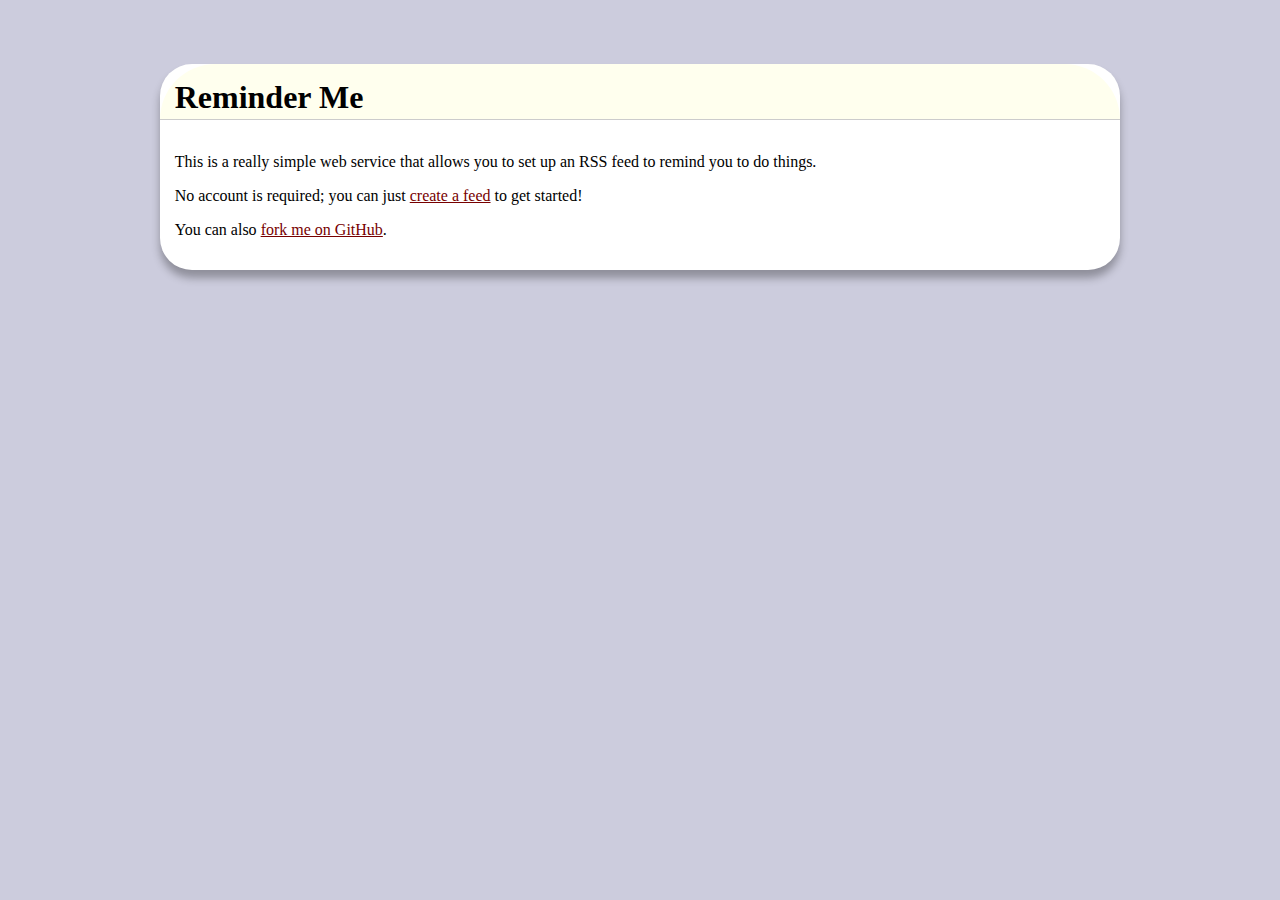
<file: index.html>
<!DOCTYPE html>
<html><head>
<title>Reminder Me</title>
<link rel="stylesheet" href="style.css">

</head>

<body>
<div class="container">
  <h1>Reminder Me</h1>

<div>
  
  <p>This is a really simple web service that allows you to set up an
  RSS feed to remind you to do things.</p>

  <p>No account is required; you can just <a href="edit.cgi">create a
  feed</a> to get started!</p>

  <p>You can also <a
  href="https://github.com/plaidfluff/Reminder-Me">fork me on GitHub</a>.</p>

</div>
</div>


</body> </html>
</file>
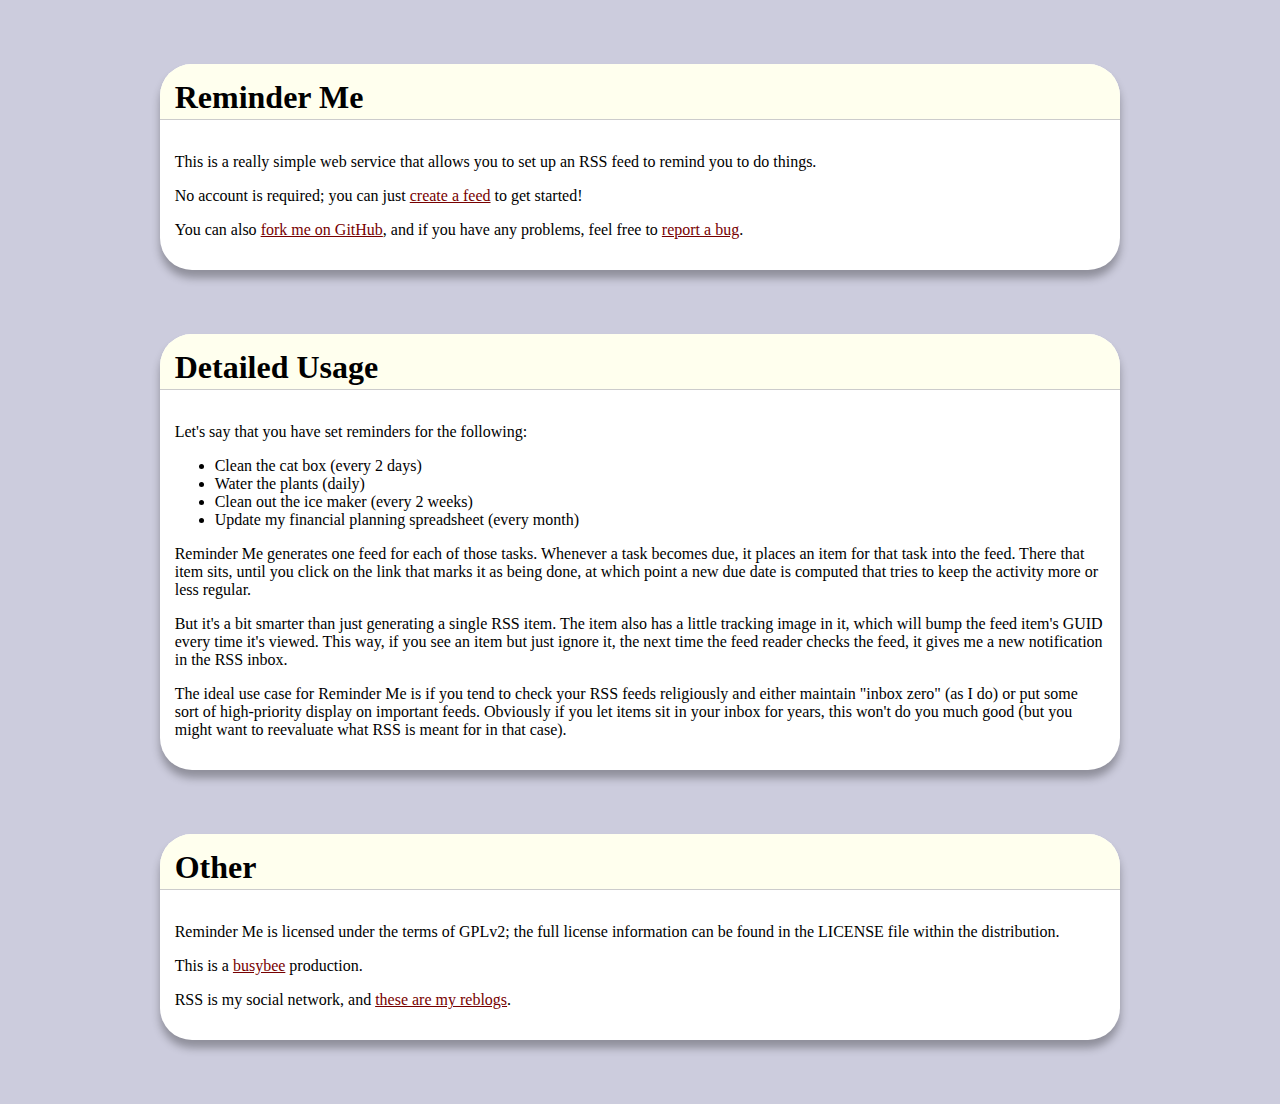
<file: site/index.html>
<!DOCTYPE html>
<html><head>
<title>Reminder Me</title>
<link rel="stylesheet" href="style.css">

</head>

<body>
<div class="container">
  <h1>Reminder Me</h1>

<div>
  
  <p>This is a really simple web service that allows you to set up an
  RSS feed to remind you to do things.</p>

  <p>No account is required; you can just <a href="edit.cgi">create a
  feed</a> to get started!</p>

  <p>You can also <a
  href="https://github.com/plaidfluff/Reminder-Me">fork me on
  GitHub</a>, and if you have any problems, feel free to <a
  href="https://github.com/plaidfluff/Reminder-Me/issues">report a bug</a>.</p>

</div>
</div>


<div class="container">
<h1>Detailed Usage</h1>

<div>

<p>Let's say that you have set reminders for the following:</p>

<ul>
<li>Clean the cat box (every 2 days)</li>
<li>Water the plants (daily)</li>
<li>Clean out the ice maker (every 2 weeks)</li>
<li>Update my financial planning spreadsheet (every month)</li>
</ul>

<p>Reminder Me generates one feed for each of those tasks. Whenever a
task becomes due, it places an item for that task into the feed.
There that item sits, until you click on the link that marks it as
being done, at which point a new due date is computed that tries to
keep the activity more or less regular.</p>

<p>But it's a bit smarter than just generating a single RSS item. The
item also has a little tracking image in it, which will bump the feed
item's GUID every time it's viewed.  This way, if you see an item but
just ignore it, the next time the feed reader checks the feed, it
gives me a new notification in the RSS inbox.</p>

<p>The ideal use case for Reminder Me is if you tend to check your RSS
feeds religiously and either maintain "inbox zero" (as I do) or put
some sort of high-priority display on important feeds. Obviously if
you let items sit in your inbox for years, this won't do you much good
(but you might want to reevaluate what RSS is meant for in that
case).</p>

</div></div>

<div class="container">
<h1>Other</h1>

<div>

<p>Reminder Me is licensed under the terms of GPLv2; the full license
information can be found in the LICENSE file within the
distribution.</p>

<p>This is a <a href="http://beesbuzz.biz/">busybee</a> production.</p>

<p>RSS is my social network,
and <a href="https://news.beesbuzz.biz/fof/shared.php?user=2">these
are my reblogs</a>.</p>

</div></div>

</body> </html>
</file>
<file: style.css>
html {
    margin: 0px;
    padding: 0px;
}

body {
    margin: 0px;
    padding: 0px;
    background: #ccd;
}

a { color: #700; }
a:visited { color: #611; }
a:active { color: #900; }

.container {
    width: 75%;
    margin: 4em auto;
    padding: 0px;
    border-radius: 2em;
    box-shadow: 0px 8px 8px rgba(0, 0, 0, 0.3);
    background: white;
}

.container h1 {
    margin: 0px 0px 0.2ex;
    padding: 1ex 1ex 0.2ex;
    border-bottom: solid #ccc 1px;
    background: #ffe;
    border-radius: 2em 2em 0px 0px;
}

.container >div {
    padding: 2ex;
}

form ul {
    list-style-type: none;
    margin: 0px;
    padding: 0px;
}

form ul li {
    margin: 0px;
    padding: 0px 0px 1ex;
}

#name {
    width: 100%;
    display: block;
}

#description {
    display: block;
    width: 100%;
}

#interval {
    width: 3em;
}

p.back a {
    position: absolute;
    bottom: 0px;
    border-top: solid black 1px;
    color: black;
    background: #ffd;
    font-style: italic;
    width: 100%;
    text-decoration: none;
}

#feedlink a {
    font-face: "Lucida Console", Courier, "Courier New", monospace;
}
</file>
<file: site/style.css>
html {
    margin: 0px;
    padding: 0px;
}

body {
    margin: 0px;
    padding: 0px;
    background: #ccd;
}

a { color: #700; }
a:visited { color: #611; }
a:active { color: #900; }

.container {
    width: 75%;
    margin: 4em auto;
    padding: 0px;
    border-radius: 2em;
    box-shadow: 0px 8px 8px rgba(0, 0, 0, 0.3);
    background: white;
    overflow: hidden;
}

.container h1 {
    margin: 0px 0px 0.2ex;
    padding: 1ex 1ex 0.2ex;
    border-bottom: solid #ccc 1px;
    background: #ffe;
}

.container >div {
    padding: 2ex;
}

ul.form {
    list-style-type: none;
    margin: 0px;
    padding: 0px;
}

ul.form li {
    margin: 0px;
    padding: 0px 0px 1ex;
}

#name {
    width: 100%;
    display: block;
}

#description {
    display: block;
    width: 100%;
}

#interval {
    width: 3em;
}

p.back a {
    position: fixed;
    bottom: 0px;
    border-top: solid black 1px;
    color: black;
    background: #ffd;
    font-style: italic;
    width: 100%;
    text-decoration: none;
}

#feedinfo a.feed {
    font-family: "Lucida Console", Courier, "Courier New", monospace;
}

#feedinfo dt {
    font-weight: bold;
}

#feedinfo dd {
    margin-bottom: 1ex;
}

.required {
    color: #900;
    font-style: italic;
}

.error {
    background: #fee;
    padding: 1ex;
    border-bottom: dashed black 1px;
    margin-bottom: 1em;
}

.error span, .error li {
    font-weight: bold;
}

label {
    font-weight: bold;
}

.create {
    margin-top: 0px;
    font-size: small;
    font-style: italic;
    font-weight: normal;
}
</file>
